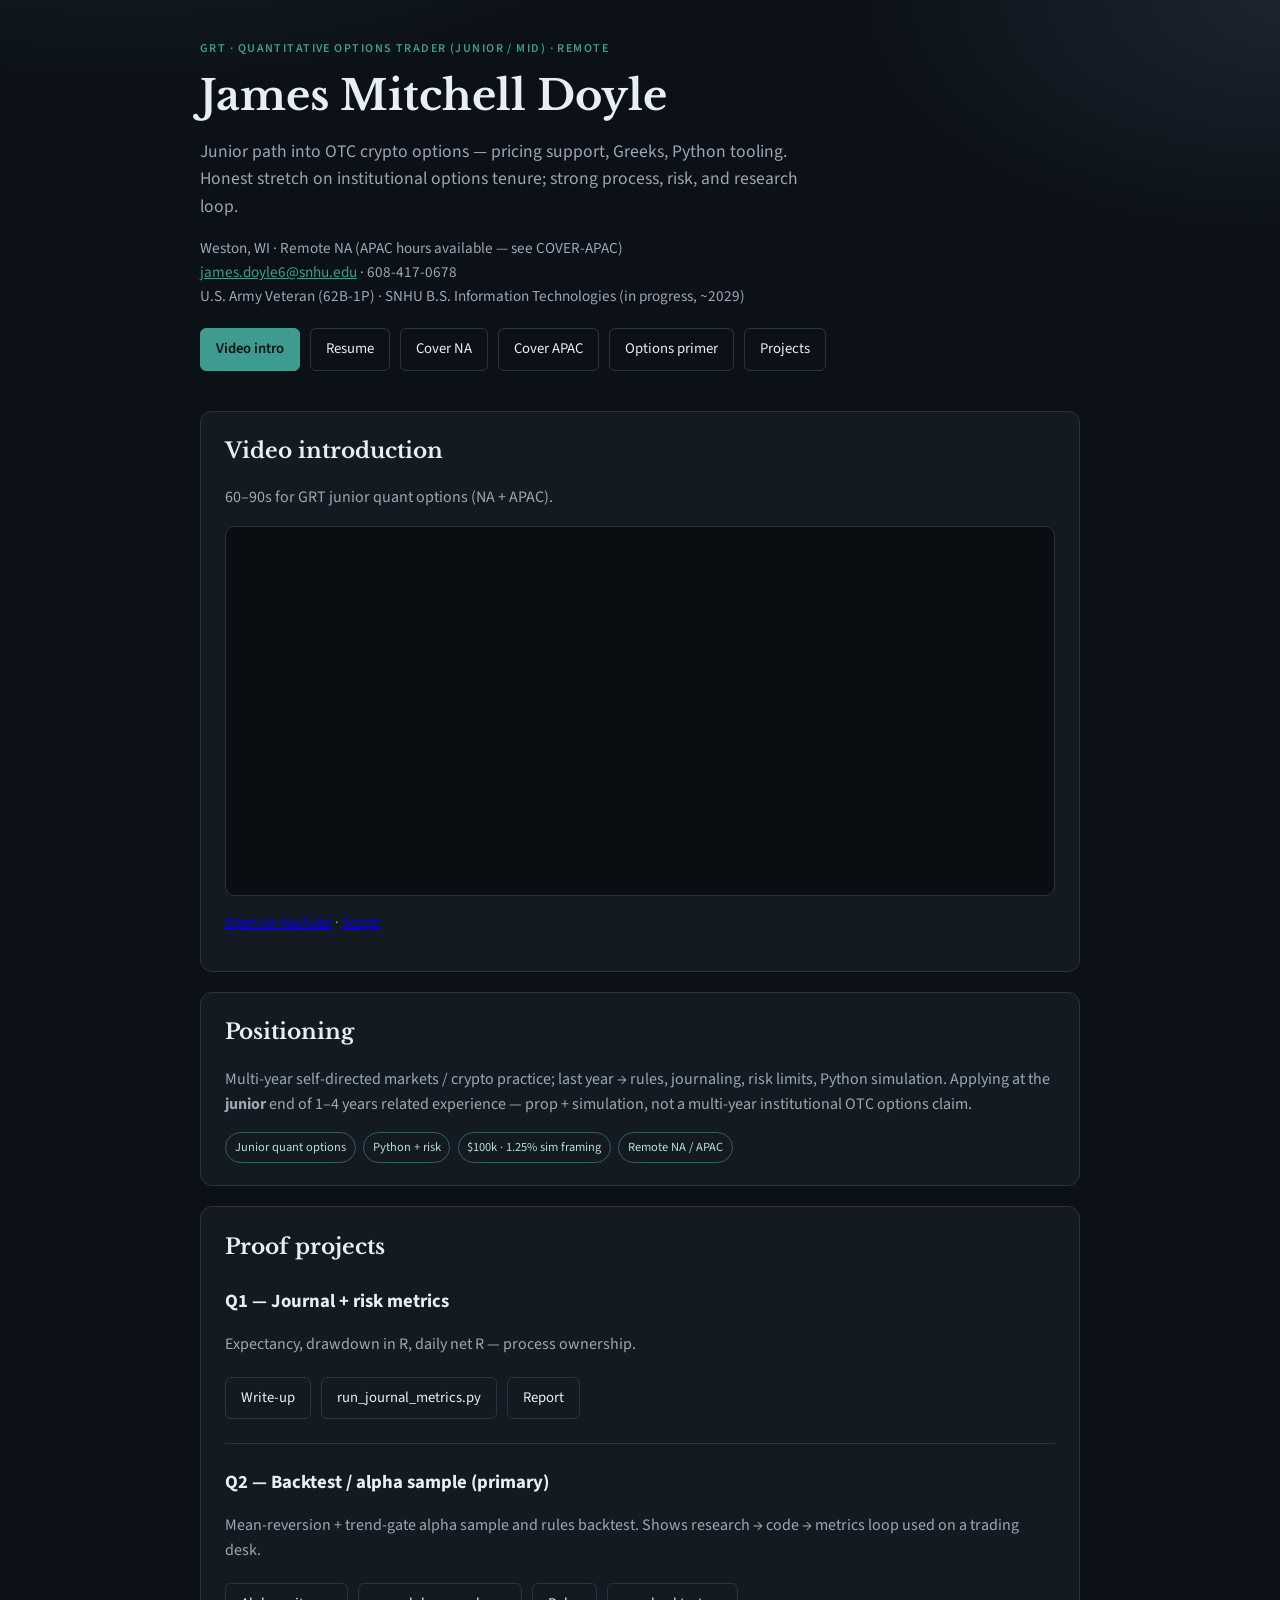
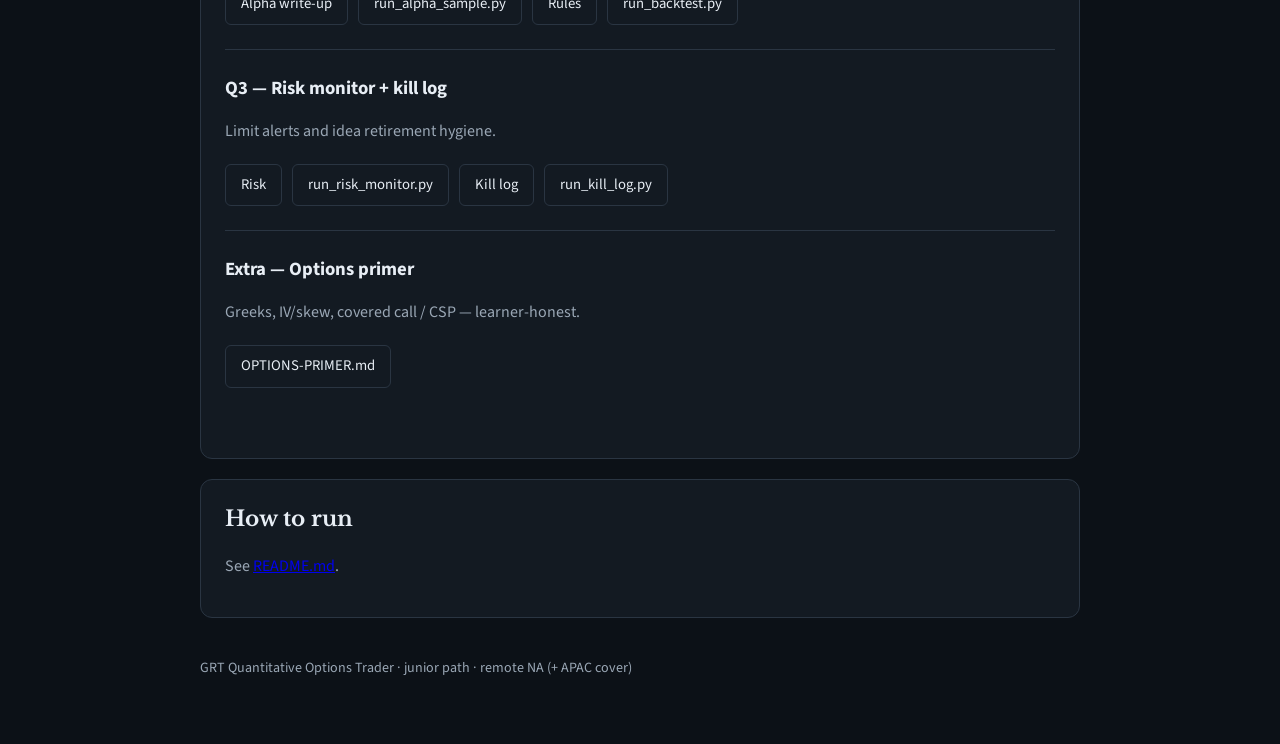
<file: index.html>
<!DOCTYPE html>
<html lang="en">
<head>
  <meta charset="utf-8" />
  <meta name="viewport" content="width=device-width, initial-scale=1" />
  <title>James Mitchell Doyle — GRT Quantitative Options Trader</title>
  <link rel="preconnect" href="https://fonts.googleapis.com" />
  <link rel="preconnect" href="https://fonts.gstatic.com" crossorigin />
  <link href="https://fonts.googleapis.com/css2?family=Libre+Baskerville:wght@700&family=Source+Sans+3:wght@400;600&display=swap" rel="stylesheet" />
  <link rel="stylesheet" href="styles.css" />
</head>
<body>
  <main class="page">
    <header class="hero">
      <p class="eyebrow">GRT · Quantitative Options Trader (Junior / Mid) · Remote</p>
      <h1>James Mitchell Doyle</h1>
      <p class="lede">
        Junior path into OTC crypto options — pricing support, Greeks, Python tooling.
        Honest stretch on institutional options tenure; strong process, risk, and research loop.
      </p>
      <p class="meta">
        Weston, WI · Remote NA (APAC hours available — see COVER-APAC)<br />
        <a href="mailto:james.doyle6@snhu.edu">james.doyle6@snhu.edu</a> · 608-417-0678<br />
        U.S. Army Veteran (62B-1P) · SNHU B.S. Information Technologies (in progress, ~2029)
      </p>
      <div class="cta-row">
        <a class="btn primary" href="#video-intro">Video intro</a>
        <a class="btn" href="James-M-Doyle-Resume-GRT.txt">Resume</a>
        <a class="btn" href="COVER-NA.txt">Cover NA</a>
        <a class="btn" href="COVER-APAC.txt">Cover APAC</a>
        <a class="btn" href="OPTIONS-PRIMER.md">Options primer</a>
        <a class="btn" href="#projects">Projects</a>
      </div>
    </header>

    <section class="summary-card" id="video-intro">
      <h2>Video introduction</h2>
      <p class="summary-intro">60–90s for GRT junior quant options (NA + APAC).</p>
      <div class="video-frame">
        <iframe
          width="100%"
          height="360"
          src="https://www.youtube.com/embed/OivGQmIhNUU"
          title="James Doyle intro — GRT Quant Options"
          frameborder="0"
          allow="accelerometer; autoplay; clipboard-write; encrypted-media; gyroscope; picture-in-picture"
          allowfullscreen
          loading="lazy"
        ></iframe>
      </div>
      <p class="note">
        <a href="https://youtu.be/OivGQmIhNUU">Open on YouTube</a>
        · <a href="VIDEO-INTRO-SCRIPT.txt">Script</a>
      </p>
    </section>

    <section class="summary-card">
      <h2>Positioning</h2>
      <p class="summary-intro">
        Multi-year self-directed markets / crypto practice; last year → rules, journaling,
        risk limits, Python simulation. Applying at the <strong>junior</strong> end of
        1–4 years related experience — prop + simulation, not a multi-year institutional
        OTC options claim.
      </p>
      <div class="metric-pills">
        <span class="pill">Junior quant options</span>
        <span class="pill">Python + risk</span>
        <span class="pill">$100k · 1.25% sim framing</span>
        <span class="pill">Remote NA / APAC</span>
      </div>
    </section>

    <section class="summary-card" id="projects">
      <h2>Proof projects</h2>

      <article class="project">
        <h3>Q1 — Journal + risk metrics</h3>
        <p class="summary-intro">Expectancy, drawdown in R, daily net R — process ownership.</p>
        <div class="cta-row">
          <a class="btn" href="q1_journal/WRITEUP.md">Write-up</a>
          <a class="btn" href="q1_journal/run_journal_metrics.py">run_journal_metrics.py</a>
          <a class="btn" href="q1_journal/journal_report.html">Report</a>
        </div>
      </article>

      <article class="project">
        <h3>Q2 — Backtest / alpha sample (primary)</h3>
        <p class="summary-intro">
          Mean-reversion + trend-gate alpha sample and rules backtest.
          Shows research → code → metrics loop used on a trading desk.
        </p>
        <div class="cta-row">
          <a class="btn" href="q2_backtest/ALPHA-WRITEUP.md">Alpha write-up</a>
          <a class="btn" href="q2_backtest/run_alpha_sample.py">run_alpha_sample.py</a>
          <a class="btn" href="q2_backtest/RULES.md">Rules</a>
          <a class="btn" href="q2_backtest/run_backtest.py">run_backtest.py</a>
        </div>
      </article>

      <article class="project">
        <h3>Q3 — Risk monitor + kill log</h3>
        <p class="summary-intro">Limit alerts and idea retirement hygiene.</p>
        <div class="cta-row">
          <a class="btn" href="q3_risk/WRITEUP.md">Risk</a>
          <a class="btn" href="q3_risk/run_risk_monitor.py">run_risk_monitor.py</a>
          <a class="btn" href="q3_kill_log/WRITEUP.md">Kill log</a>
          <a class="btn" href="q3_kill_log/run_kill_log.py">run_kill_log.py</a>
        </div>
      </article>

      <article class="project">
        <h3>Extra — Options primer</h3>
        <p class="summary-intro">Greeks, IV/skew, covered call / CSP — learner-honest.</p>
        <div class="cta-row">
          <a class="btn" href="OPTIONS-PRIMER.md">OPTIONS-PRIMER.md</a>
        </div>
      </article>
    </section>

    <section class="summary-card">
      <h2>How to run</h2>
      <p class="summary-intro">See <a href="README.md">README.md</a>.</p>
    </section>

    <footer>
      GRT Quantitative Options Trader · junior path · remote NA (+ APAC cover)
    </footer>
  </main>
</body>
</html>
</file>
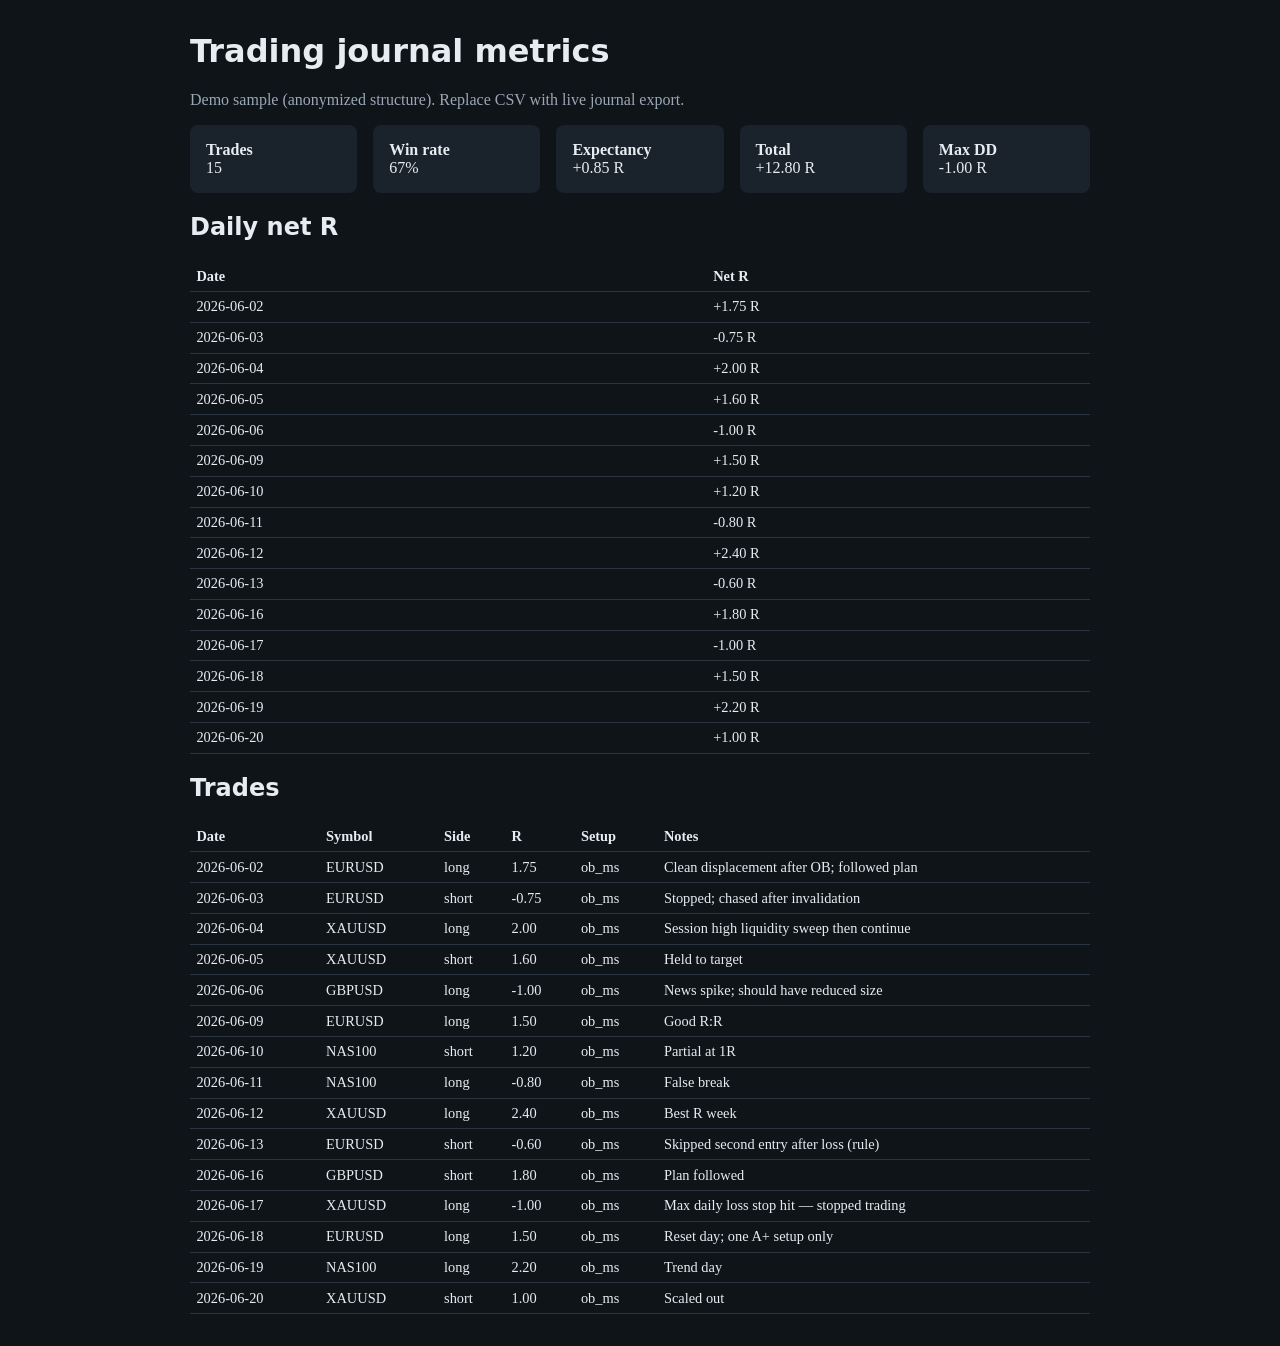
<file: q1_journal/journal_report.html>
<!DOCTYPE html>
<html lang="en"><head><meta charset="utf-8"/>
<title>Journal metrics — James Doyle</title>
<style>
body{font-family:Georgia,serif;max-width:900px;margin:2rem auto;padding:0 1rem;background:#0f1419;color:#e7ecf1}
h1,h2{font-family:system-ui,sans-serif}
.cards{display:grid;grid-template-columns:repeat(auto-fit,minmax(140px,1fr));gap:1rem}
.card{background:#1a222c;padding:1rem;border-radius:8px}
table{width:100%;border-collapse:collapse;font-size:0.9rem}
td,th{border-bottom:1px solid #2a3540;padding:0.4rem;text-align:left}
.muted{color:#9aa7b5}
</style></head><body>
<h1>Trading journal metrics</h1>
<p class="muted">Demo sample (anonymized structure). Replace CSV with live journal export.</p>
<div class="cards">
  <div class="card"><strong>Trades</strong><div>15</div></div>
  <div class="card"><strong>Win rate</strong><div>67%</div></div>
  <div class="card"><strong>Expectancy</strong><div>+0.85 R</div></div>
  <div class="card"><strong>Total</strong><div>+12.80 R</div></div>
  <div class="card"><strong>Max DD</strong><div>-1.00 R</div></div>
</div>
<h2>Daily net R</h2>
<table><thead><tr><th>Date</th><th>Net R</th></tr></thead><tbody><tr><td>2026-06-02</td><td>+1.75 R</td></tr><tr><td>2026-06-03</td><td>-0.75 R</td></tr><tr><td>2026-06-04</td><td>+2.00 R</td></tr><tr><td>2026-06-05</td><td>+1.60 R</td></tr><tr><td>2026-06-06</td><td>-1.00 R</td></tr><tr><td>2026-06-09</td><td>+1.50 R</td></tr><tr><td>2026-06-10</td><td>+1.20 R</td></tr><tr><td>2026-06-11</td><td>-0.80 R</td></tr><tr><td>2026-06-12</td><td>+2.40 R</td></tr><tr><td>2026-06-13</td><td>-0.60 R</td></tr><tr><td>2026-06-16</td><td>+1.80 R</td></tr><tr><td>2026-06-17</td><td>-1.00 R</td></tr><tr><td>2026-06-18</td><td>+1.50 R</td></tr><tr><td>2026-06-19</td><td>+2.20 R</td></tr><tr><td>2026-06-20</td><td>+1.00 R</td></tr></tbody></table>
<h2>Trades</h2>
<table><thead><tr><th>Date</th><th>Symbol</th><th>Side</th><th>R</th><th>Setup</th><th>Notes</th></tr></thead>
<tbody><tr><td>2026-06-02</td><td>EURUSD</td><td>long</td><td>1.75</td><td>ob_ms</td><td>Clean displacement after OB; followed plan</td></tr><tr><td>2026-06-03</td><td>EURUSD</td><td>short</td><td>-0.75</td><td>ob_ms</td><td>Stopped; chased after invalidation</td></tr><tr><td>2026-06-04</td><td>XAUUSD</td><td>long</td><td>2.00</td><td>ob_ms</td><td>Session high liquidity sweep then continue</td></tr><tr><td>2026-06-05</td><td>XAUUSD</td><td>short</td><td>1.60</td><td>ob_ms</td><td>Held to target</td></tr><tr><td>2026-06-06</td><td>GBPUSD</td><td>long</td><td>-1.00</td><td>ob_ms</td><td>News spike; should have reduced size</td></tr><tr><td>2026-06-09</td><td>EURUSD</td><td>long</td><td>1.50</td><td>ob_ms</td><td>Good R:R</td></tr><tr><td>2026-06-10</td><td>NAS100</td><td>short</td><td>1.20</td><td>ob_ms</td><td>Partial at 1R</td></tr><tr><td>2026-06-11</td><td>NAS100</td><td>long</td><td>-0.80</td><td>ob_ms</td><td>False break</td></tr><tr><td>2026-06-12</td><td>XAUUSD</td><td>long</td><td>2.40</td><td>ob_ms</td><td>Best R week</td></tr><tr><td>2026-06-13</td><td>EURUSD</td><td>short</td><td>-0.60</td><td>ob_ms</td><td>Skipped second entry after loss (rule)</td></tr><tr><td>2026-06-16</td><td>GBPUSD</td><td>short</td><td>1.80</td><td>ob_ms</td><td>Plan followed</td></tr><tr><td>2026-06-17</td><td>XAUUSD</td><td>long</td><td>-1.00</td><td>ob_ms</td><td>Max daily loss stop hit — stopped trading</td></tr><tr><td>2026-06-18</td><td>EURUSD</td><td>long</td><td>1.50</td><td>ob_ms</td><td>Reset day; one A+ setup only</td></tr><tr><td>2026-06-19</td><td>NAS100</td><td>long</td><td>2.20</td><td>ob_ms</td><td>Trend day</td></tr><tr><td>2026-06-20</td><td>XAUUSD</td><td>short</td><td>1.00</td><td>ob_ms</td><td>Scaled out</td></tr></tbody></table>
</body></html>
</file>
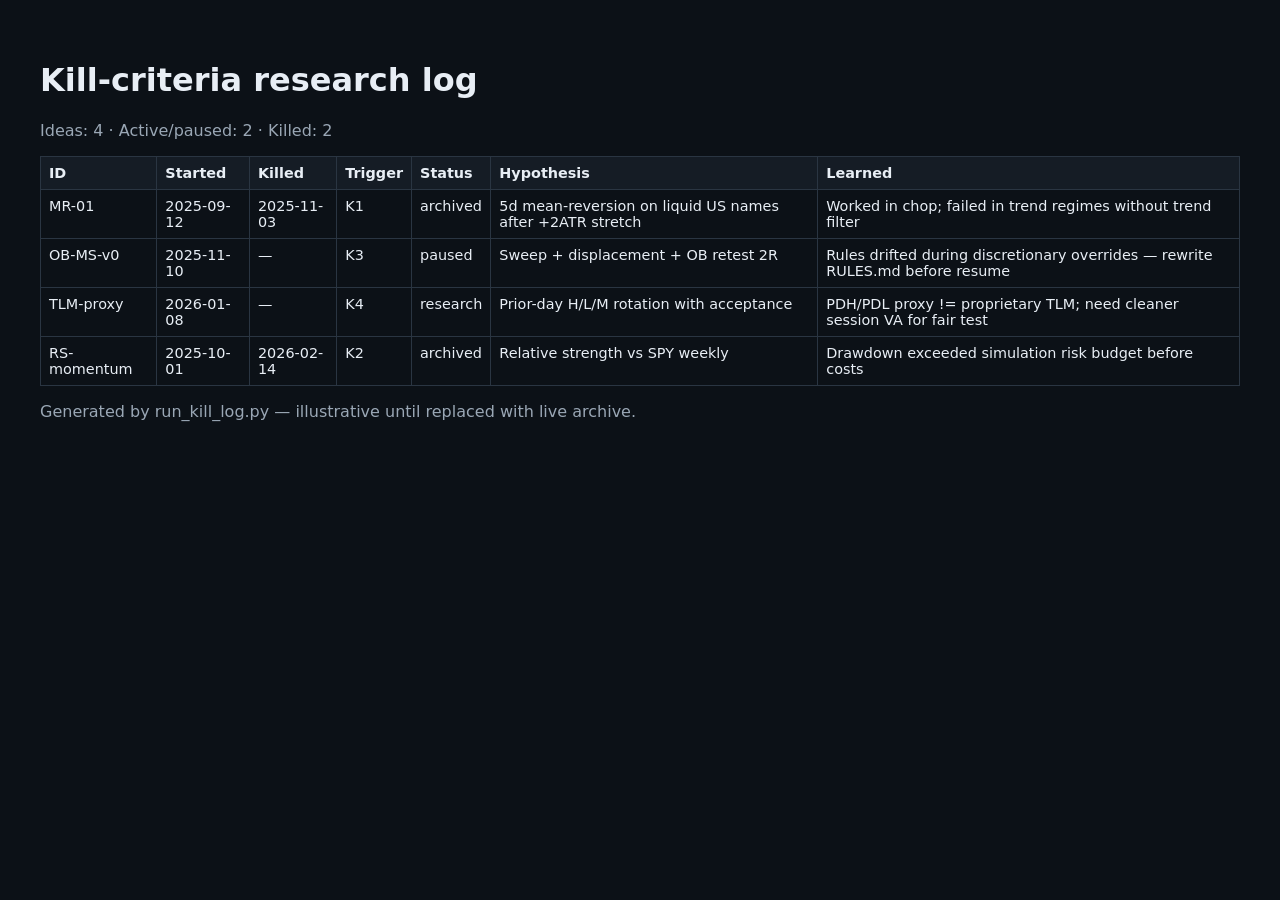
<file: q3_kill_log/kill_report.html>
<!DOCTYPE html>
<html><head><meta charset="utf-8"/><title>Kill criteria log</title>
<style>
body{font-family:system-ui;background:#0c1117;color:#e8eef5;padding:2rem}
table{border-collapse:collapse;width:100%;font-size:0.9rem}
th,td{border:1px solid #2a3542;padding:0.5rem;text-align:left;vertical-align:top}
th{background:#151c25}
.muted{color:#9aa7b5}
</style></head><body>
<h1>Kill-criteria research log</h1>
<p class="muted">Ideas: 4 · Active/paused: 2 · Killed: 2</p>
<table>
<thead><tr><th>ID</th><th>Started</th><th>Killed</th><th>Trigger</th><th>Status</th><th>Hypothesis</th><th>Learned</th></tr></thead>
<tbody><tr><td>MR-01</td><td>2025-09-12</td><td>2025-11-03</td><td>K1</td><td>archived</td><td>5d mean-reversion on liquid US names after +2ATR stretch</td><td>Worked in chop; failed in trend regimes without trend filter</td></tr><tr><td>OB-MS-v0</td><td>2025-11-10</td><td>—</td><td>K3</td><td>paused</td><td>Sweep + displacement + OB retest 2R</td><td>Rules drifted during discretionary overrides — rewrite RULES.md before resume</td></tr><tr><td>TLM-proxy</td><td>2026-01-08</td><td>—</td><td>K4</td><td>research</td><td>Prior-day H/L/M rotation with acceptance</td><td>PDH/PDL proxy != proprietary TLM; need cleaner session VA for fair test</td></tr><tr><td>RS-momentum</td><td>2025-10-01</td><td>2026-02-14</td><td>K2</td><td>archived</td><td>Relative strength vs SPY weekly</td><td>Drawdown exceeded simulation risk budget before costs</td></tr></tbody>
</table>
<p class="muted">Generated by run_kill_log.py — illustrative until replaced with live archive.</p>
</body></html>
</file>
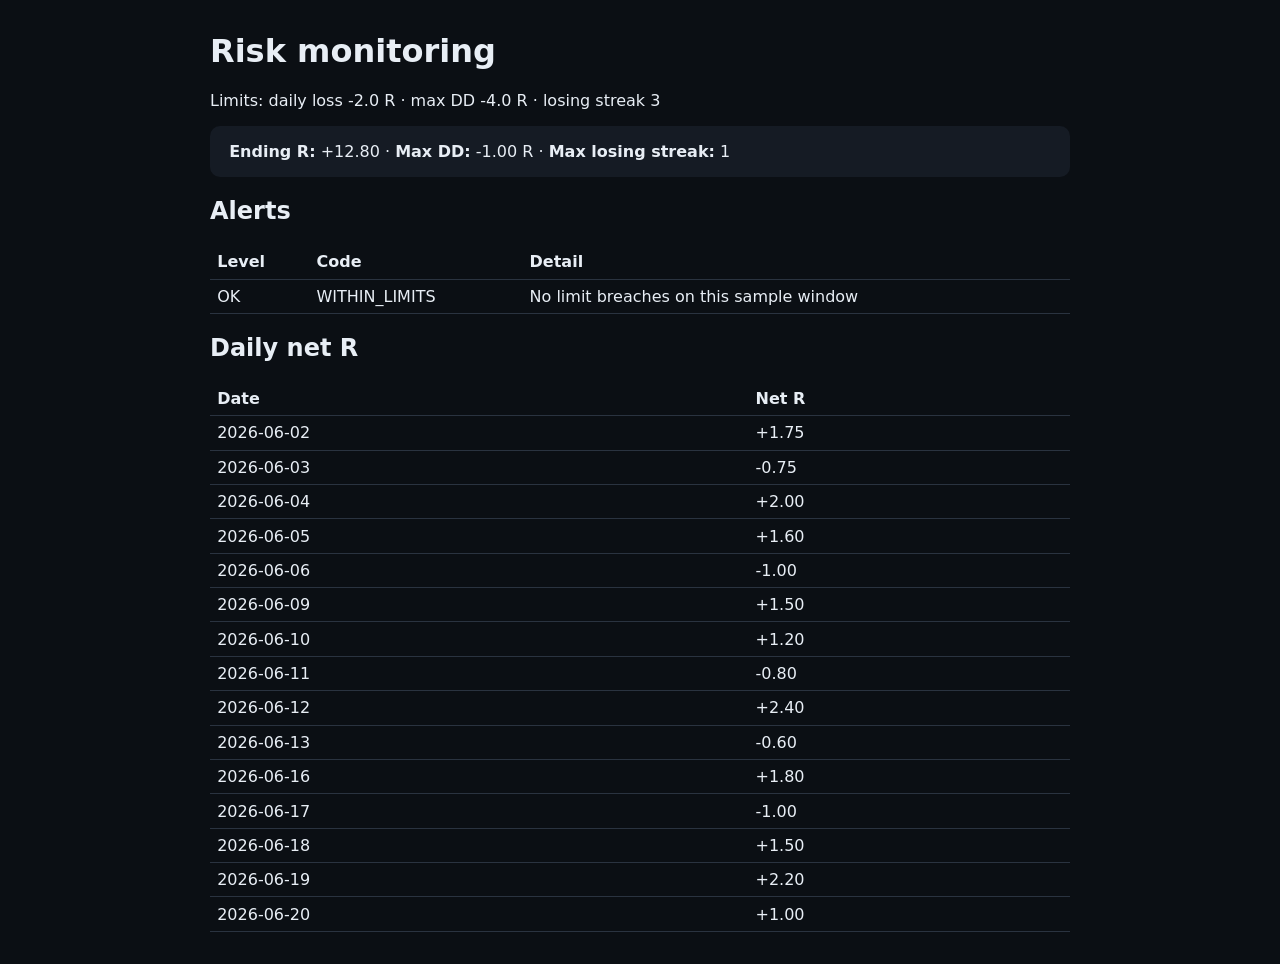
<file: q3_risk/risk_report.html>
<!DOCTYPE html>
<html lang="en"><head><meta charset="utf-8"/>
<title>Risk monitor — James Doyle</title>
<style>
body{font-family:system-ui,sans-serif;max-width:860px;margin:2rem auto;padding:0 1rem;background:#0b0f14;color:#e8eef5}
.card{background:#151b24;padding:1rem 1.2rem;border-radius:10px;margin:1rem 0}
table{width:100%;border-collapse:collapse}
td,th{padding:0.45rem;border-bottom:1px solid #2a3340;text-align:left}
</style></head><body>
<h1>Risk monitoring</h1>
<p>Limits: daily loss -2.0 R · max DD -4.0 R · losing streak 3</p>
<div class="card">
  <strong>Ending R:</strong> +12.80 ·
  <strong>Max DD:</strong> -1.00 R ·
  <strong>Max losing streak:</strong> 1
</div>
<h2>Alerts</h2>
<table><thead><tr><th>Level</th><th>Code</th><th>Detail</th></tr></thead>
<tbody><tr><td>OK</td><td>WITHIN_LIMITS</td><td>No limit breaches on this sample window</td></tr></tbody></table>
<h2>Daily net R</h2>
<table><thead><tr><th>Date</th><th>Net R</th></tr></thead>
<tbody><tr><td>2026-06-02</td><td>+1.75</td></tr><tr><td>2026-06-03</td><td>-0.75</td></tr><tr><td>2026-06-04</td><td>+2.00</td></tr><tr><td>2026-06-05</td><td>+1.60</td></tr><tr><td>2026-06-06</td><td>-1.00</td></tr><tr><td>2026-06-09</td><td>+1.50</td></tr><tr><td>2026-06-10</td><td>+1.20</td></tr><tr><td>2026-06-11</td><td>-0.80</td></tr><tr><td>2026-06-12</td><td>+2.40</td></tr><tr><td>2026-06-13</td><td>-0.60</td></tr><tr><td>2026-06-16</td><td>+1.80</td></tr><tr><td>2026-06-17</td><td>-1.00</td></tr><tr><td>2026-06-18</td><td>+1.50</td></tr><tr><td>2026-06-19</td><td>+2.20</td></tr><tr><td>2026-06-20</td><td>+1.00</td></tr></tbody></table>
</body></html>
</file>
<file: styles.css>
:root {
  --bg: #0c1117;
  --panel: #151c25;
  --text: #e8eef5;
  --muted: #9aa7b5;
  --accent: #3d9b8f;
  --line: #2a3542;
  --font: "Source Sans 3", system-ui, sans-serif;
  --display: "Libre Baskerville", Georgia, serif;
}

* { box-sizing: border-box; }
body {
  margin: 0;
  background:
    radial-gradient(1200px 600px at 10% -10%, #1a2a32 0%, transparent 55%),
    radial-gradient(900px 500px at 100% 0%, #1c2430 0%, transparent 50%),
    var(--bg);
  color: var(--text);
  font-family: var(--font);
  line-height: 1.55;
}
.page { max-width: 920px; margin: 0 auto; padding: 2.5rem 1.25rem 4rem; }
.hero { margin-bottom: 2.5rem; }
.eyebrow {
  text-transform: uppercase;
  letter-spacing: 0.12em;
  font-size: 0.75rem;
  color: var(--accent);
  font-weight: 600;
  margin: 0 0 0.75rem;
}
h1 {
  font-family: var(--display);
  font-size: clamp(1.8rem, 4vw, 2.6rem);
  line-height: 1.2;
  margin: 0 0 1rem;
  font-weight: 700;
}
.lede { font-size: 1.1rem; color: var(--muted); max-width: 38rem; }
.meta { color: var(--muted); font-size: 0.95rem; }
.meta a { color: var(--accent); }
.cta-row { display: flex; flex-wrap: wrap; gap: 0.6rem; margin-top: 1.25rem; }
.btn {
  display: inline-block;
  padding: 0.55rem 0.95rem;
  border: 1px solid var(--line);
  border-radius: 6px;
  color: var(--text);
  text-decoration: none;
  font-size: 0.92rem;
  background: transparent;
}
.btn.primary { background: var(--accent); border-color: var(--accent); color: #04110f; font-weight: 600; }
.summary-card {
  background: color-mix(in srgb, var(--panel) 92%, black);
  border: 1px solid var(--line);
  border-radius: 12px;
  padding: 1.4rem 1.5rem;
  margin: 1.25rem 0;
}
.summary-card h2 { font-family: var(--display); font-size: 1.35rem; margin-top: 0; }
.summary-intro { color: var(--muted); }
.achievements { display: grid; gap: 1rem; margin-top: 1rem; }
@media (min-width: 700px) {
  .achievements { grid-template-columns: repeat(3, 1fr); }
}
.achievement {
  background: #0f151c;
  border-radius: 8px;
  padding: 1rem;
  border: 1px solid var(--line);
}
.achievement p { margin: 0.4rem 0 0; color: var(--muted); font-size: 0.92rem; }
.badge-row, .metric-pills { display: flex; flex-wrap: wrap; gap: 0.45rem; margin-top: 1rem; }
.badge, .pill {
  font-size: 0.78rem;
  padding: 0.28rem 0.55rem;
  border-radius: 999px;
  border: 1px solid var(--line);
  color: var(--muted);
}
.pill { border-color: color-mix(in srgb, var(--accent) 40%, var(--line)); color: #b7ddd7; }
.note { font-size: 0.9rem; color: var(--muted); }
.video-frame {
  margin: 1rem 0;
  border-radius: 10px;
  overflow: hidden;
  border: 1px solid var(--line);
  background: #0a0e13;
  min-height: 200px;
}
.video-placeholder { padding: 2rem 1.25rem; text-align: center; }
.video-placeholder-title { font-weight: 600; margin: 0 0 0.5rem; }
.video-placeholder-body { color: var(--muted); margin: 0; }
.project { margin: 1.5rem 0; padding-bottom: 1.5rem; border-bottom: 1px solid var(--line); }
.project:last-child { border-bottom: 0; }
.project h3 { margin-bottom: 0.35rem; }
footer { margin-top: 2.5rem; color: var(--muted); font-size: 0.88rem; }
code { font-size: 0.88em; color: #c5d4e0; }
</file>
